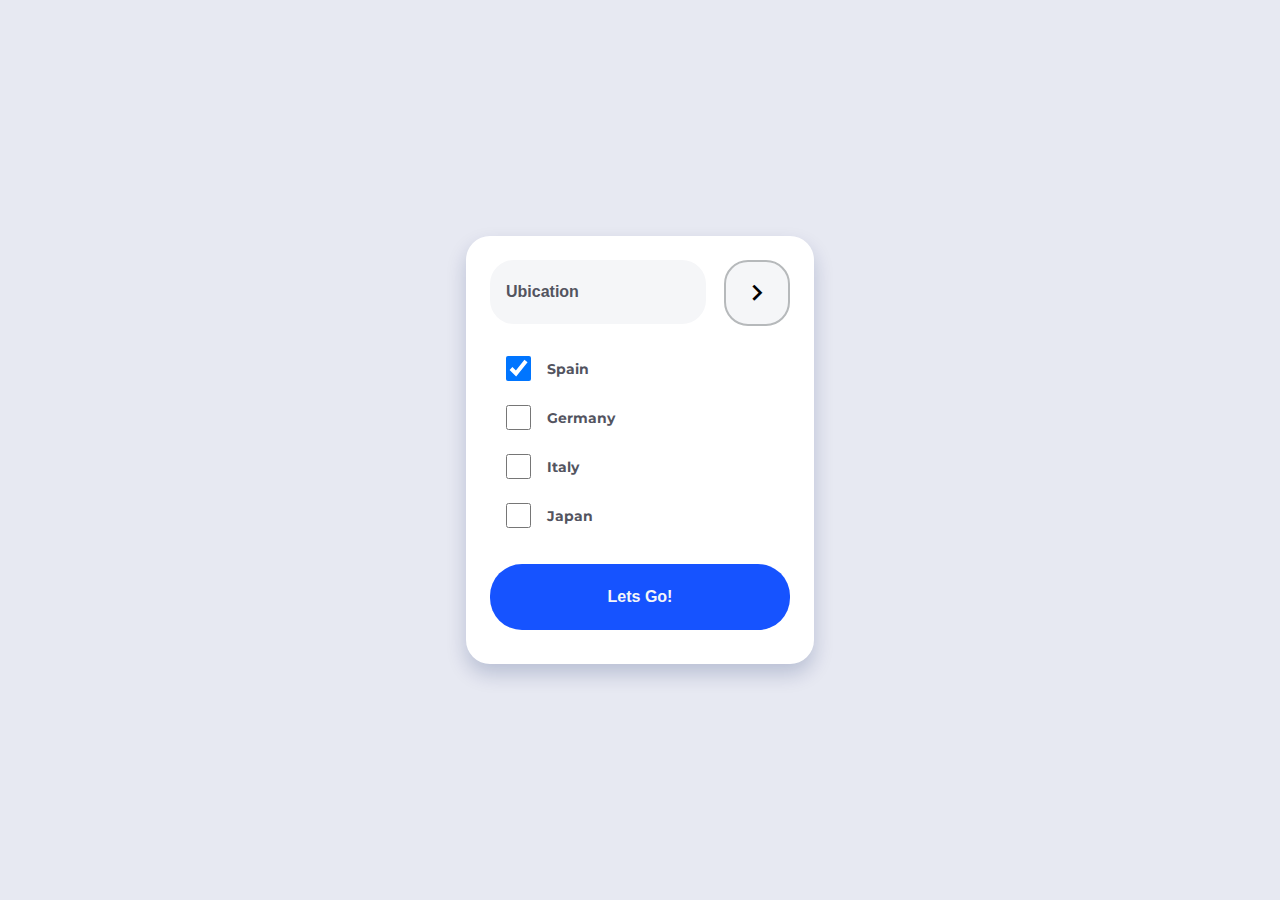
<file: index.html>
<!DOCTYPE html>
<html lang="en">
  <head>
    <meta charset="UTF-8" />
    <meta name="viewport" content="width=device-width, initial-scale=1.0" />
    <title>Platzi Master - 🏆 Challenge CSS 11</title>
    <link
      rel="icon"
      type="image/png"
      href="assets/master-icon.png"
      sizes="32x32"
    />
    <link
      href="https://fonts.googleapis.com/css2?family=Montserrat:wght@400;700;900&display=swap"
      rel="stylesheet"
    />
    <link
      href="https://fonts.googleapis.com/icon?family=Material+Icons"
      rel="stylesheet"
    />
    <link rel="stylesheet" type="text/css" href="styles.css" />
  </head>
  <body>
    <section>
      <div class="location">
        <input type="text" value="Ubication" />
        <button><i class="material-icons">keyboard_arrow_right</i></button>
      </div>

      <div class="options">
        <label>
          <input type="checkbox" class="check" checked />
          Spain
        </label>
        <label>
          <input class="check" type="checkbox" />
          Germany
        </label>
        <label>
          <input class="check" type="checkbox" />
          Italy
        </label>
        <label>
          <input class="check" type="checkbox" />
          Japan
        </label>
      </div>

      <button class="btn">Lets Go!</button>
    </section>
  </body>
</html>
</file>
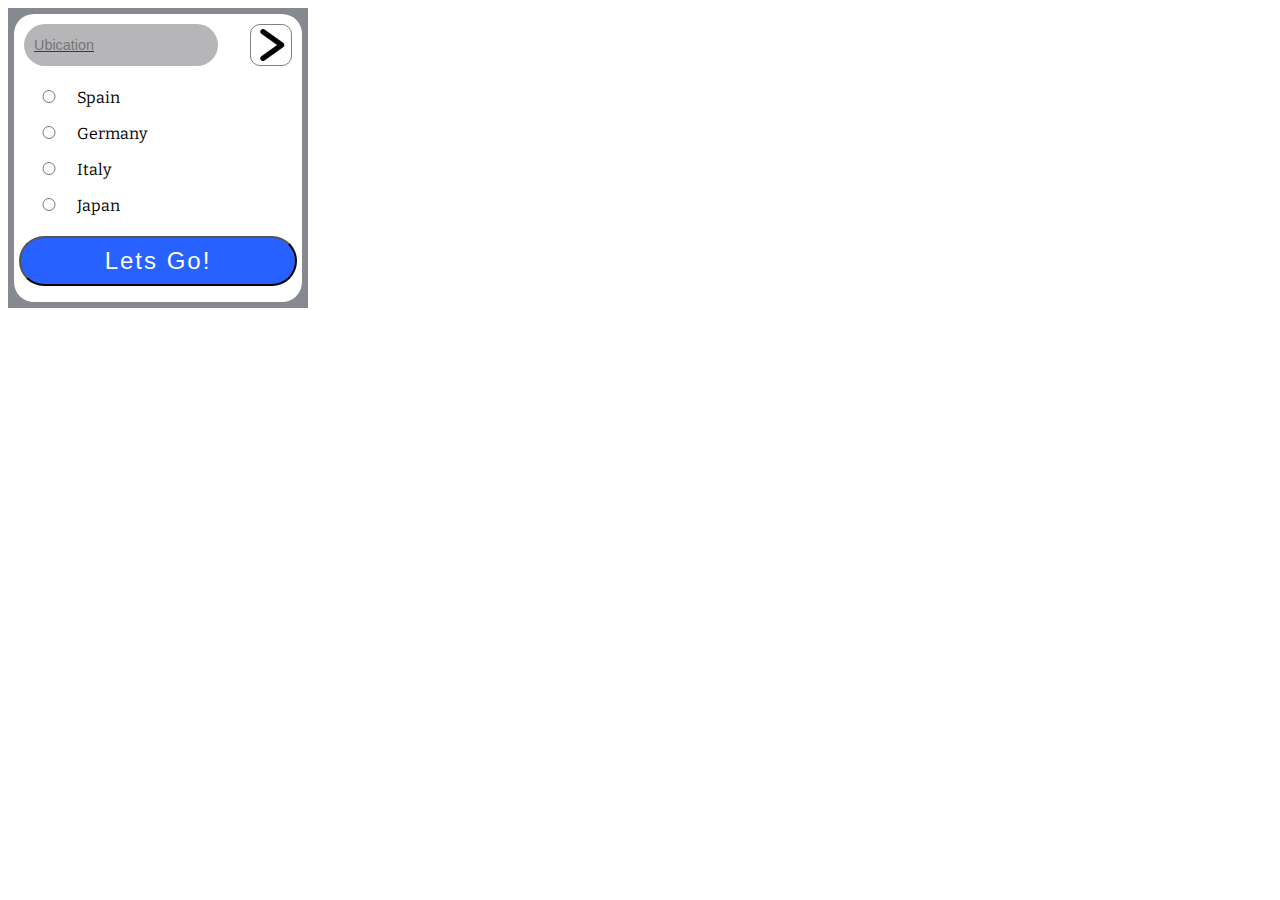
<file: challenge11.html>
<!DOCTYPE html>
<html lang="en">
<head>
    <meta charset="UTF-8">
    <meta name="viewport" content="width=device-width, initial-scale=1.0">
    <link href="https://fonts.googleapis.com/css2?family=Bitter&display=swap" rel="stylesheet">
    <link rel="stylesheet" href="challenge11.css">
    <title>Challenge 11</title>
</head>
<body>
    <div class="container">
        <div class="contain">
            <a href="" class="container_search">
                <input type="text" type="text" placeholder="Ubication">
                <img src="./icons8-más-de-60.png" alt="siguiente">
            </a>
            <p class="container_p"><input type="radio">spain</p>
            <p class="container_p"><input type="radio">germany</p>
            <p class="container_p"><input type="radio">italy</p>
            <p class="container_p"><input type="radio"">japan</p>
            <button class="container_button">lets go!</button>
        </div>
    </div>
</body>
</html>
</file>
<file: styles.css>
* {
  margin: 0;
  padding: 0;
}

/* ----------------------- Layout */
body {
  display: flex;
  justify-content: center;
  align-items: center;
  width: 100%;
  height: 100vh;
  background-color: #e7e9f2;
  font-family: "Montserrat" sans-serif;
}

section {
  width: 300px;
  height: 380px;
  padding: 24px;
  display: grid;
  grid-template-rows: 1fr 3fr 1fr;
  border-radius: 24px;
  background-color: #ffffff;
  box-shadow: 0px 10px 20px rgba(7, 30, 97, 0.2);
}

/* ----------------------- Top Search Bar */
.location {
  display: flex;
  justify-content: space-between;
  align-items: top;
  max-width: 100%;
}

.location input {
  display: inline-block;
  background-color: #f5f6f8;
  border: none;
  padding: 16px 0px;
  padding-left: 16px;
  height: 32px;
  width: 200px;
  font-size: 16px;
  font-weight: 700;
  color: #53545f;
  border-radius: 24px;
}

.location button {
  display: inline-block;
  background-color: #f5f6f8;
  border: 2px solid #b6b9bb;
  padding: 16px;
  height: 66px;
  width: 66px;
  padding: 16px 0px;
  border-radius: 24px;
}

.location button i {
  margin-top: -1px;
  font-size: 32px;
}

.location button:hover {
  background-color: #b6b9bb;
  border: 2px solid #f5f6f8;
  cursor: pointer;
}

/* ----------------------- Checkbox */
.options {
  display: flex;
  flex-direction: column;
  justify-content: space-around;
  align-items: flex-start;
  margin-top: 8px;
  margin-bottom: 24px;
}

.options label {
  display: flex;
  align-items: center;
  font-family: "Montserrat", sans-serif;
  font-weight: 700;
  font-size: 14px;
  color: #53545f;
}

.check {
  margin: 0px 16px;
  height: 25px;
  width: 25px;
  background-color: #323a4b;
  border: none;
  border-radius: 8px;
}
/* ----------------------- Bottom Button */
.btn {
  width: 100%;
  height: 66px;
  border-radius: 32px;
  font-size: 16px;
  font-weight: 700;
  border: none;
  bottom: 0;
  color: #f5f6f8;
  background-color: #1653ff;
}

.btn:hover {
  color: #f5f6f8;
  background-color: #2861ff;
  cursor: pointer;
}
</file>
<file: challenge11.css>
body {
    font-family: 'Bitter', serif;
}

.container {
    height: 300px;
    width: 300px;
    background-color: #878991;
    display: grid;
    grid-template-columns: 2% 96% 2%;
    grid-template-rows: 2% 96% 2%;
}

.contain {
    height: auto;
    width: auto;
    padding: 5px;
    background-color: white;
    border-radius: 20px;
    grid-column: 2 / 3;
    grid-row: 2 / 3;
}

.container_search {
    padding: 5px;
    grid-column: 2 / 3;
    grid-row: 2 / 3;
    display: flex;
    justify-content: space-between;
}

.container_search input {
    width: 65%;
    padding: 10px;
    font-size: 90%;
    border-radius: 50px;
    background-color: #b6b6b8;
    border: none;
    color: white;
}

.container_search img {
    width: 40px;
    border: 1px solid gray;
    border-radius: 10px;
}

.container_p {
    text-transform: capitalize;
}

.container_p input {
    width: 50px;
}

.container_button {
    height: 50px;
    width: 100%;
    margin-top: 5px;
    font-size: 1.5em;
    letter-spacing: 2px;
    text-transform: capitalize;
    border-radius: 50px;
    color: white;
    background-color: #2761ff;
    box-shadow: none;
}
</file>
